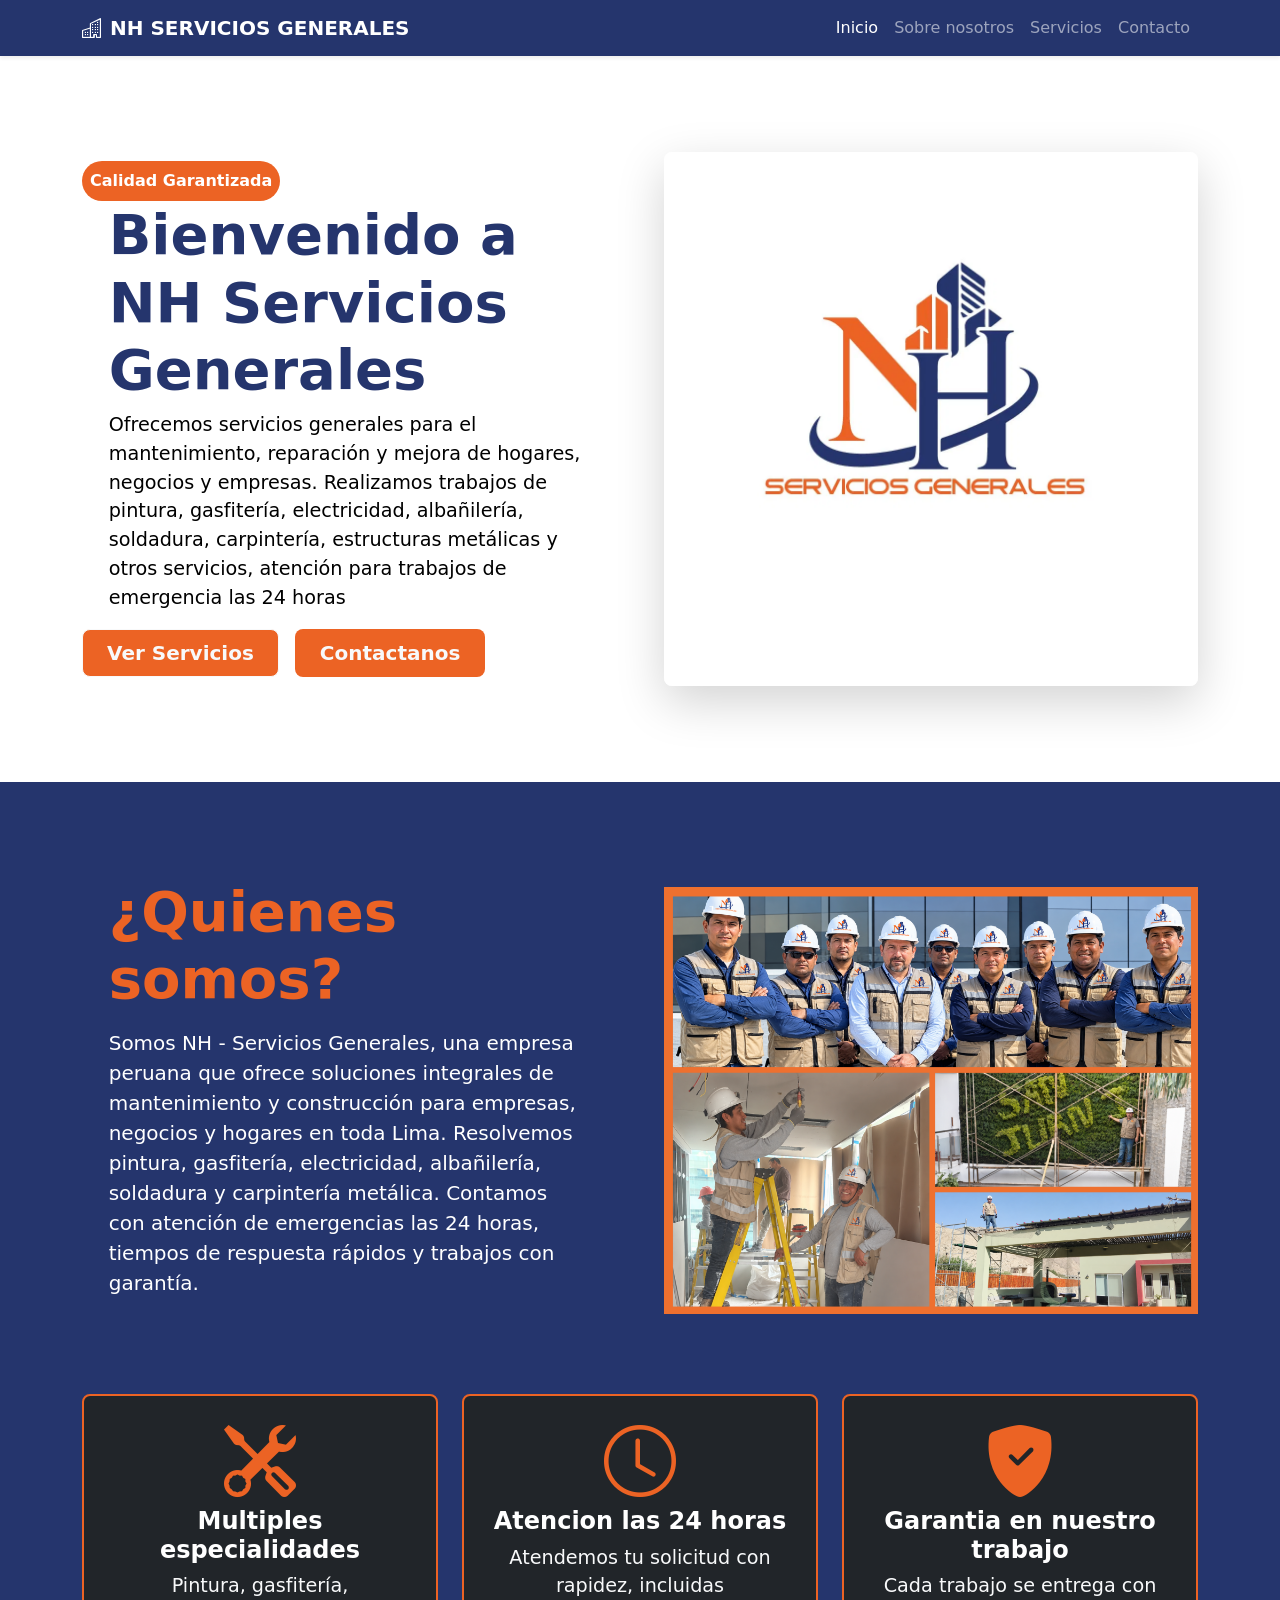
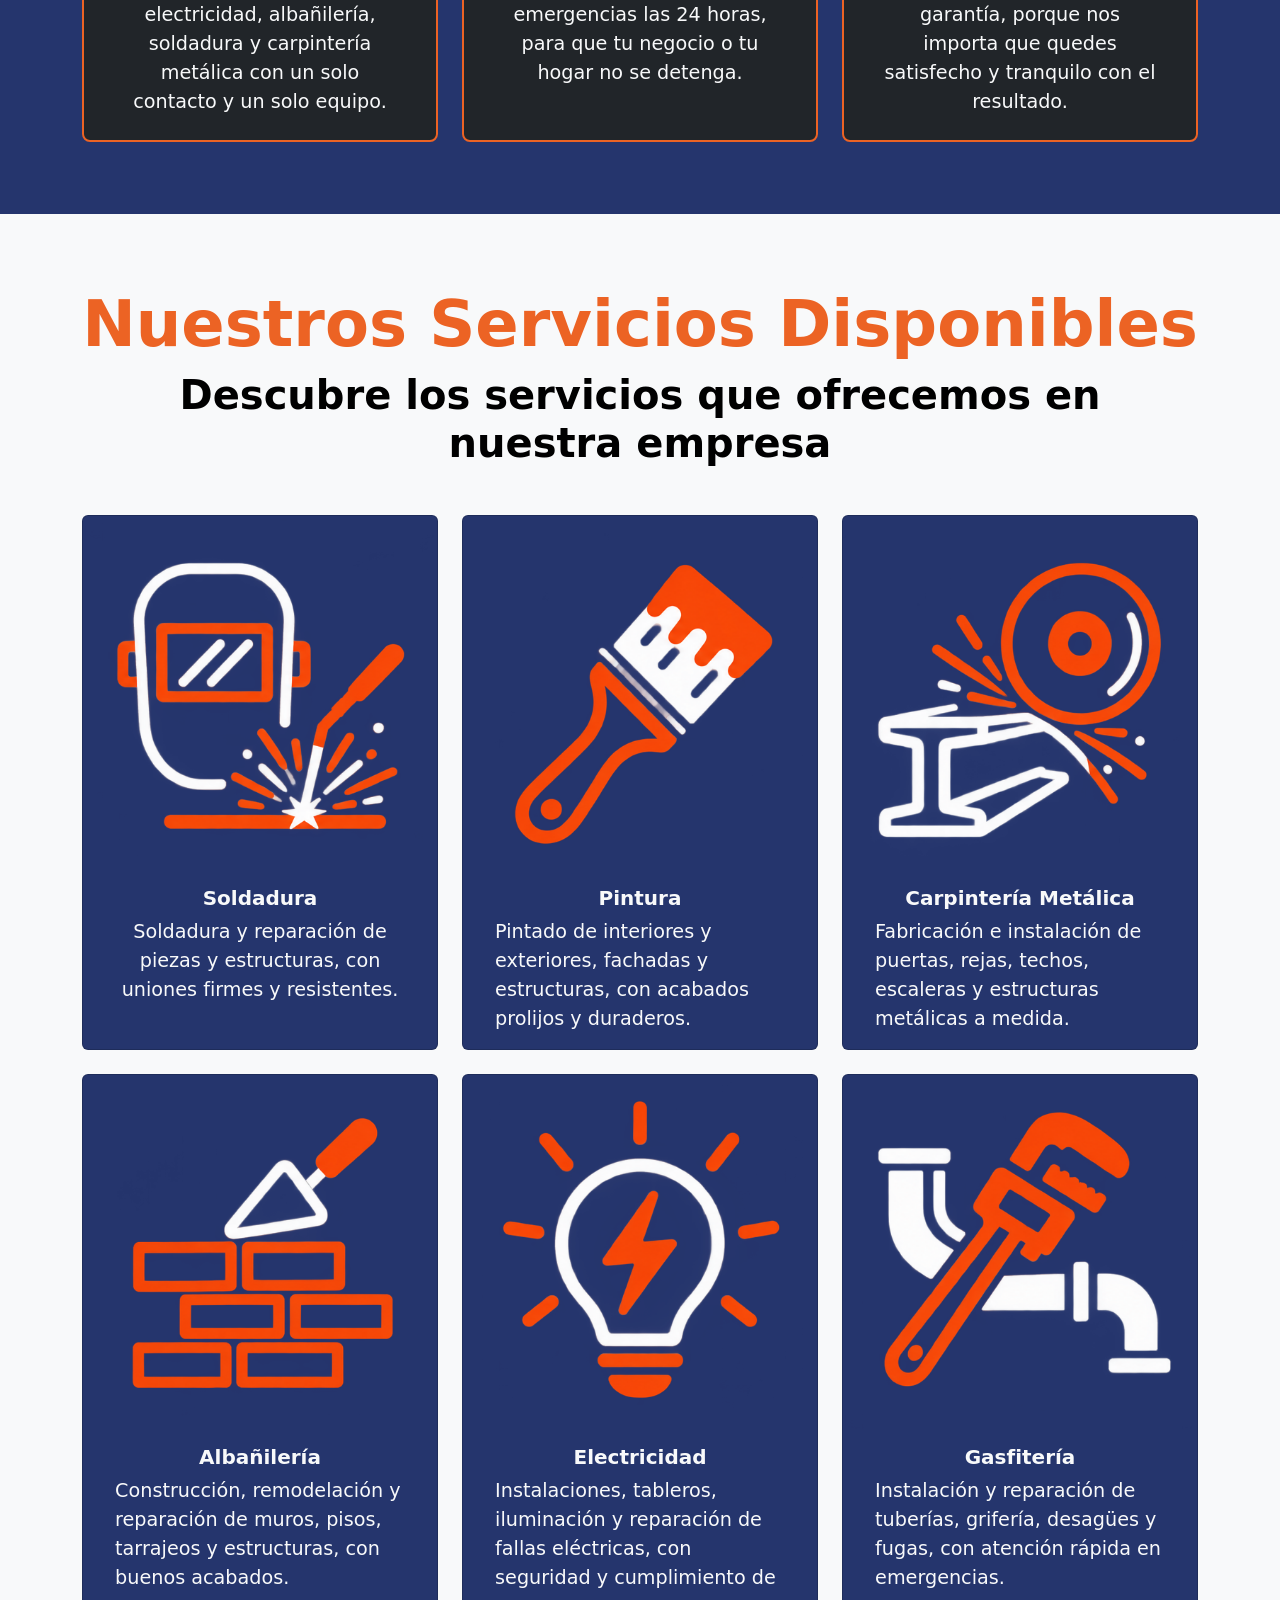
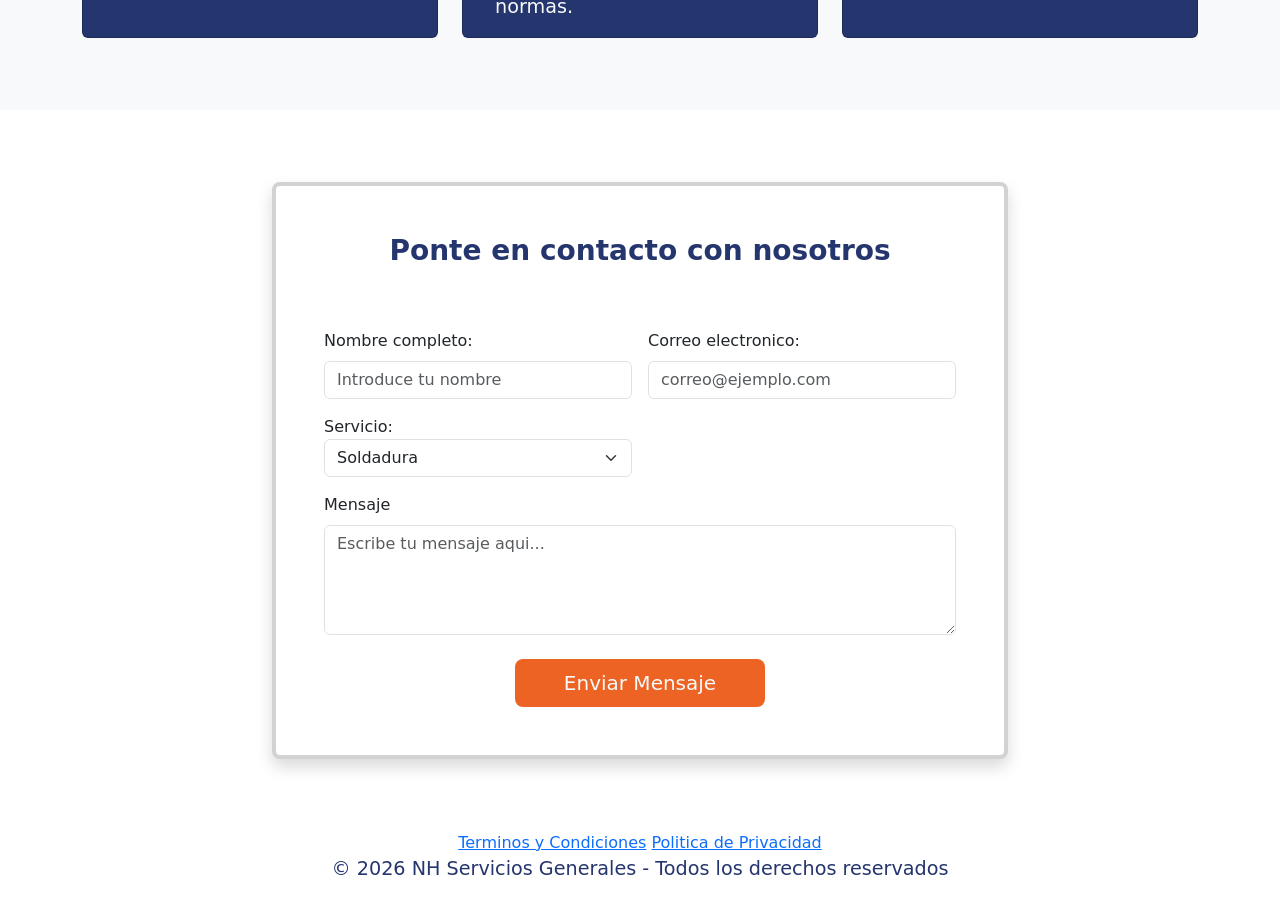
<file: Pagina/index.html>
<!DOCTYPE html>
<html lang="es">
<head>
    <meta charset="UTF-8">
    <meta name="viewport" content="width=device-width, initial-scale=1.0">
    <title>NH Servicios Generales</title>


    <link href="https://cdn.jsdelivr.net/npm/bootstrap@5.3.3/dist/css/bootstrap.min.css" rel="stylesheet">
    

    <link rel="stylesheet" href="https://cdn.jsdelivr.net/npm/bootstrap-icons@1.11.3/font/bootstrap-icons.min.css">


    <link rel="stylesheet" href="CSS/css.css">
</head>

<body>

    <!-- Barra de navegacion -->

    <nav class="navbar navbar-expand-lg navbar-dark bg-custom sticky-top shadow-sm">
        <div class="container">
            <a class="navbar-brand fw-bold text-uppercase text-white" href="#">
                <i class="bi bi-buildings me-2"></i>NH Servicios Generales
            </a>    
        
      <div class="collapse navbar-collapse" id="navbarNav">
        <ul class="navbar-nav ms-auto align-items-center">
          <li class="nav-item"><a class="nav-link active" href="#inicio">Inicio</a></li>
          <li class="nav-item"><a class="nav-link" href="#nosotros">Sobre nosotros</a></li>
          <li class="nav-item"><a class="nav-link" href="#productos">Servicios</a></li>
          <li class="nav-item"><a class="nav-link" href="#contacto">Contacto</a></li>
          </li>
        </ul>
      </div>
		</div>
	</nav>

    <!-- Inicio -->
	
	<section id="inicio" class="bg-white text-black py-5">
		<div class="container py-5">
			<div class="row align-items-center g-5">
				<div class="col-lg-6">
				<span class="bg-custom2 text-white px-2 py-2 rounded-pill fw-semibold">Calidad Garantizada</span>
				<h1 class="display-4 fw-bold text-custom2">Bienvenido a NH Servicios Generales</h1>
				<p class="text-black ">Ofrecemos servicios generales para el mantenimiento, 
        reparación y 
        mejora de hogares, 
        negocios y empresas. 
        Realizamos trabajos de pintura, gasfitería, 
        electricidad, albañilería, soldadura, carpintería, 
        estructuras metálicas y otros servicios, 
        atención para trabajos de emergencia las 24 horas</p>
				<div class="d-grid gap-2 d-md-flex justify-content-md-start">
					<a href="#productos" class="btn-custom btn bg-custom2 btn-light btn-lg px-4 me-md-2 
          fw-semibold text-light btn-custom">
            Ver Servicios</a>
					<a href="#contacto" class="btn btn-custom btn-lg px-4 btn bg-custom2 text-light fw-semibold">
            Contactanos</a>
				</div>
				</div>
				<div class="col-lg-6 text-center">
				<img src="img/preview.png" alt="Nuestro logo" class="img-fluid rounded-3 shadow-lg">
				</div>
			</div>
		</div>
	</section>

    <!-- Presentacion de la empresa -->

  <section id="nosotros" class="bg-custom text-white py-5">
    <div class="container py-5">
      <div class="row align-items-center g-5">
        <div class="col-lg-6">
          <h1 class="display-4 fw-bolder mb-3 text-custom ">¿Quienes somos?</h1>
          <p class="lead mb-4">Somos NH - Servicios Generales, 
            una empresa peruana que ofrece soluciones integrales 
          de mantenimiento y construcción 
          para empresas, negocios y hogares en toda Lima.
			    Resolvemos pintura, gasfitería, electricidad, albañilería, 
          soldadura y carpintería metálica. 
          Contamos con atención de emergencias las 24 horas, 
          tiempos de respuesta rápidos y trabajos con garantía.</p>
          <div class="d-grid gap-2 d-md-flex justify-content-md-start">
          </div>
        </div>
        <div class="col-lg-6 text-center">
          <img src="img/NHnaranja.png" alt="NHcollage" 
          class="img-fluid">
        </div>
      </div>
    </div>

    <!-- Caracteristicas -->

    <div class="container py-4">
      <div class="row g-4 text-center">
        <div class="col-md-4 ">
          <div class="p-4 border-marca rounded-3 bg-dark h-100 hover-shadow">
            <i class="bi bi-tools display-2 mb-3 text-custom" ></i>
            <h4 class="fw-bolder">Multiples especialidades</h4>
            <p class="text-light mb-0">Pintura, gasfitería, electricidad, albañilería, 
              soldadura y carpintería metálica con un solo contacto y un solo equipo.</p>
          </div>
        </div>
        <div class="col-md-4">
          <div class="p-4 border-marca rounded-3 bg-dark h-100 hover-shadow">
            <i class="bi bi-clock display-2 mb-3 text-custom"></i>
            <h4 class="fw-bold">Atencion las 24 horas</h4>
            <p class="text-light mb-0">Atendemos tu solicitud con rapidez, incluidas 
              emergencias las 24 horas, para que tu negocio o tu hogar no se detenga.</p>
          </div>
        </div>
        <div class="col-md-4">
          <div class="p-4 border-marca rounded-3 bg-dark h-100 hover-shadow ">
            <i class="bi bi-shield-fill-check text-custom display-2 mb-3"></i>
            <h4 class="fw-bold">Garantia en nuestro trabajo</h4>
            <p class="text-light mb-0">Cada trabajo se entrega con garantía, porque 
              nos importa que quedes satisfecho y tranquilo con el resultado.</p>
          </div>
        </div>
      </div>
    </div>
  </section>

    <!-- Servicios -->

  <section id="productos" class="py-5 bg-light">
    <div class="container py-4">
      <div class="text-center mb-5">
        <h2 class="display-3 fw-bold text-custom">Nuestros Servicios Disponibles</h2>
        <p class="text-black fw-bold display-6">Descubre los servicios que ofrecemos en nuestra empresa</p>
      </div>
      
      <div class="row g-4">
        <div class="col-md-4">
          <div class="card h-100 hover-shadow bg-custom">
            <img src="img/soldadura.png" alt="Servicio 1">
            <div class="card-body">
              <h5 align="center" class="card-title fw-bold text-light ">Soldadura</h5>
              <p align="center" class="card-text text-light">Soldadura y reparación de piezas y estructuras,
                 con uniones firmes y resistentes.</p>
            </div>

          </div>
        </div>


        <div class="col-md-4">
          <div class="card h-100 hover-shadow bg-custom">
            <img src="img/pincel.png" alt="Servicio 2">
            <div class="card-body">
              <h5 align="center" class="card-title fw-bold text-light">Pintura</h5>
              <p class="card-text text-light">Pintado de interiores y exteriores, fachadas y estructuras,
                 con acabados prolijos y duraderos.</p>
            </div>
          </div>
        </div>


        <div class="col-md-4">
          <div class="card h-100 hover-shadow bg-custom">
            <img src="img/carpinteria.png" alt="Servicio 3">
            <div class="card-body">
              <h5 align="center" class="card-title fw-bold text-light">Carpintería Metálica</h5>
              <p class="card-text text-light">Fabricación e instalación de puertas, rejas, techos,
                 escaleras y estructuras metálicas a medida.</p>
            </div>
          </div>
        </div>

        <div class="col-md-4">
          <div class="card h-100 hover-shadow bg-custom">
            <img src="img/ladrillos.png" alt="Servicio 4">
            <div class="card-body">
              <h5 align="center" class="card-title fw-bold text-light">Albañilería</h5>
              <p class="card-text text-light">Construcción, remodelación y reparación de muros,
                 pisos, tarrajeos y estructuras, con buenos acabados.</p>
            </div>
          </div>
        </div>


        <div class="col-md-4">
          <div class="card h-100 hover-shadow bg-custom">
            <img src="img/foco.png" alt="Servicio 5">
            <div class="card-body">
              <h5 align="center" class="card-title fw-bold text-light">Electricidad</h5>
              <p class="card-text text-light">Instalaciones, tableros, iluminación y reparación 
                de fallas eléctricas, con seguridad y cumplimiento de normas.</p>
            </div>
          </div>
        </div>


        <div class="col-md-4">
          <div class="card h-100 hover-shadow bg-custom">
            <img src="img/tuberia.png" alt="Servicio 6">
            <div class="card-body">
              <h5 align="center" class="card-title fw-bold text-light">Gasfitería</h5>
              <p class="card-text text-light">Instalación y reparación de tuberías, grifería, 
                desagües y fugas, con atención rápida en emergencias.</p>
            </div>
          </div>
        </div>
      </div> 
    </div>
  </section>

    <!-- Contacto -->

  <section id="contacto" class="py-5">
    <div class="container py-4">
      <div class="row justify-content-center">
        <div class="col-lg-8">
          <div class="card shadow border-4 rounded-3">
            <div class="card-body p-4 p-md-5">
              <h3 class="fw-bold text-center mb-2 text-custom2">Ponte en contacto con nosotros</h3>
              <p class="text-center mb-4">Envianos un mensaje y te responderemos a la brevedad.</p>
              
              <form id="formulario">
                <div class="row g-3">
                  <div class="col-md-6">
                    <label for="nombre" class="form-label">Nombre completo:</label>
                    <input type="text" class="form-control" id="nombre" placeholder="Introduce tu nombre" required>
                  </div>
                  <div class="col-md-6">
                    <label for="correo" class="form-label">Correo electronico:</label>
                    <input type="email" class="form-control" id="correo" placeholder="correo@ejemplo.com" required>
                  </div>
                  <div class="col-md-6">
                      <label for="servicios">Servicio: </label>   
                      <select name="servicios" id="servicios" class="form-select">
                        <option value="Soldadura">Soldadura</option>
                        <option value="Pintura">Pintura</option>
                        <option value="Carpinteria Metalica">Carpinteria Metalica</option>
                        <option value="Albañilería">Albañileria</option>
                        <option value="Electricidad">Electricidad</option>
                        <option value="Gasfitería">Gasfiteria</option>
                      </select>                                     
                  </div>
                  <div class="col-12">
                    <label for="mensaje" class="form-label">Mensaje</label>
                    <textarea class="form-control" id="mensaje" rows="4" placeholder="Escribe tu mensaje aqui..."
                     required></textarea>
                  </div>
                  <div class="col-12 text-center mt-4">
                    <button type="submit" class="text-light btn btn-custom bg-custom2 btn-lg px-5">Enviar Mensaje</button>
                    <p id="mensajeConfirmacion" class="text-success fw-semibold mt-3 d-none">
                      ¡Mensaje enviado con exito!</p>

                  </div>
                </div>
              </form>
            </div>
          </div>
        </div>
      </div>
    </div>
  </section>

    <!-- Copyright -->

      <footer>
        <nav class="text-center">
          <a href="terminos.html" target="_blank">Terminos y Condiciones</a>
          <a href="politicaprivacidad.html" target="_blank">Politica de Privacidad</a>
        </nav>
      <p class="text-center text-custom2">&copy; 2026 NH Servicios Generales - Todos los derechos reservados</p>
      </footer>

    <script src="https://cdn.jsdelivr.net/npm/bootstrap@5.3.3/dist/js/bootstrap.bundle.min.js"></script>

    <script src="JS/script.js"></script>

</body>
</html>
</file>
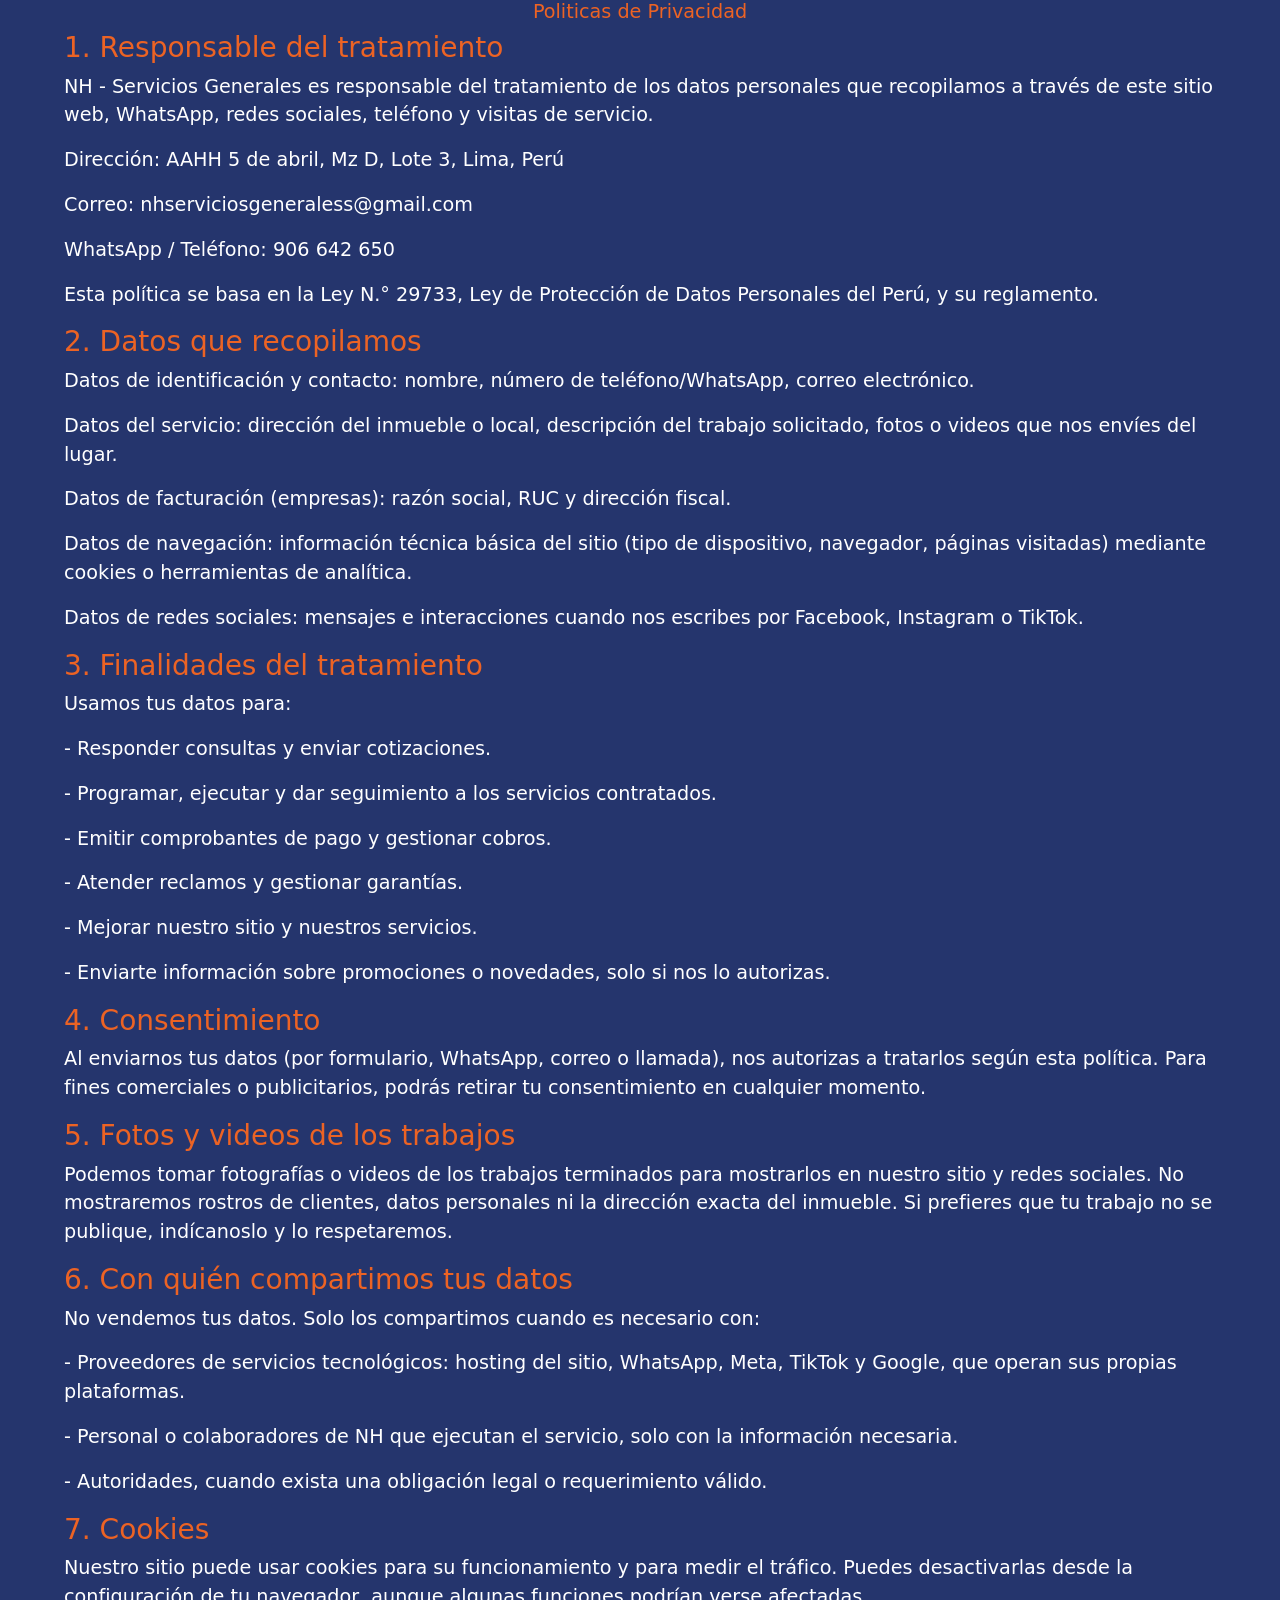
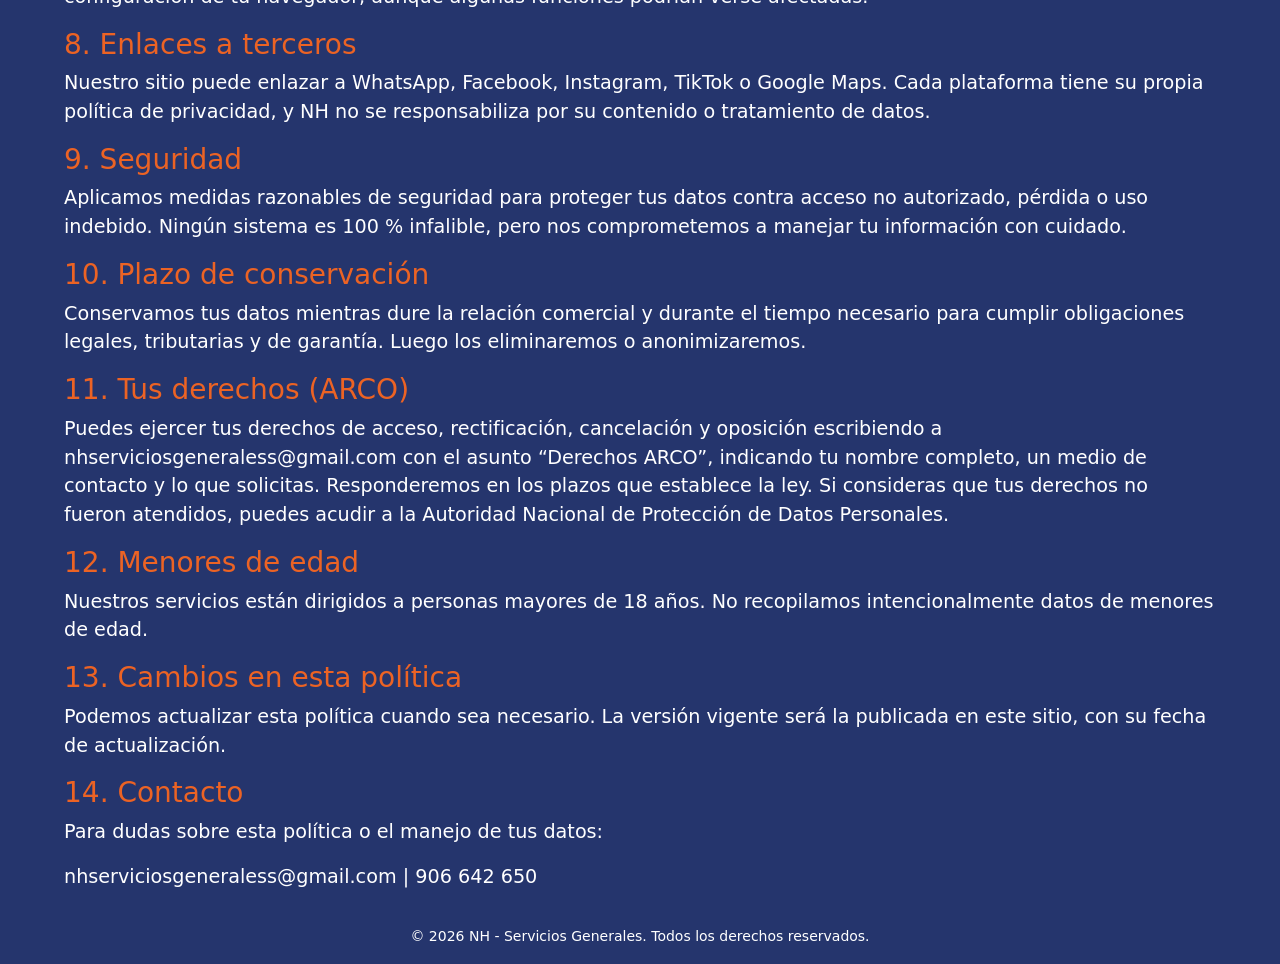
<file: Pagina/politicaprivacidad.html>
<!DOCTYPE html>
<html lang="es">
<head>
  <meta charset="UTF-8">
  <meta name="viewport" content="width=device-width, initial-scale=1">
  <title>Politicas de Privacidad | NH - Servicios Generales</title>

  <link href="https://cdn.jsdelivr.net/npm/bootstrap@5.3.3/dist/css/bootstrap.min.css" rel="stylesheet">

  <link rel="stylesheet" href="CSS/css.css">
</head>
<body>
	
	<div class="bg-custom">

	<h1 class="text-center text-custom">Politicas de Privacidad</h1>

	<h3>1. Responsable del tratamiento</h3>
	<p>NH - Servicios Generales es responsable del tratamiento de los datos personales que recopilamos a través de este sitio web, WhatsApp, redes sociales, teléfono y visitas de servicio.</p>
	<p>Dirección: AAHH 5 de abril, Mz D, Lote 3, Lima, Perú</p>
	<p>Correo: nhserviciosgeneraless@gmail.com</p>
	<p>WhatsApp / Teléfono: 906 642 650</p>
	<p>Esta política se basa en la Ley N.° 29733, Ley de Protección de Datos Personales del Perú, y su reglamento.</p>

	<h3>2. Datos que recopilamos</h3>

	<p>Datos de identificación y contacto: nombre, número de teléfono/WhatsApp, correo electrónico.</p>
	<p>Datos del servicio: dirección del inmueble o local, descripción del trabajo solicitado, fotos o videos que nos envíes del lugar.</p>
	<p>Datos de facturación (empresas): razón social, RUC y dirección fiscal.</p>
	<p>Datos de navegación: información técnica básica del sitio (tipo de dispositivo, navegador, páginas visitadas) mediante cookies o herramientas de analítica.</p>
	<p>Datos de redes sociales: mensajes e interacciones cuando nos escribes por Facebook, Instagram o TikTok.</p>

	<h3>3. Finalidades del tratamiento</h3>

	<p>Usamos tus datos para:</p>
	<p>- Responder consultas y enviar cotizaciones.</p>
	<p>- Programar, ejecutar y dar seguimiento a los servicios contratados.</p>
	<p>- Emitir comprobantes de pago y gestionar cobros.</p>
	<p>- Atender reclamos y gestionar garantías.</p>
	<p>- Mejorar nuestro sitio y nuestros servicios.</p>
	<p>- Enviarte información sobre promociones o novedades, solo si nos lo autorizas.</p>

	<h3>4. Consentimiento</h3>

	<p>Al enviarnos tus datos (por formulario, WhatsApp, correo o llamada), nos autorizas a tratarlos según esta política. Para fines comerciales o publicitarios, podrás retirar tu consentimiento en cualquier momento.</p>

	<h3>5. Fotos y videos de los trabajos</h3>

	<p>Podemos tomar fotografías o videos de los trabajos terminados para mostrarlos en nuestro sitio y redes sociales. No mostraremos rostros de clientes, datos personales ni la dirección exacta del inmueble. Si prefieres que tu trabajo no se publique, indícanoslo y lo respetaremos.</p>

	<h3>6. Con quién compartimos tus datos</h3>

	<p>No vendemos tus datos. Solo los compartimos cuando es necesario con:</p>
	<p>- Proveedores de servicios tecnológicos: hosting del sitio, WhatsApp, Meta, TikTok y Google, que operan sus propias plataformas.</p>
	<p>- Personal o colaboradores de NH que ejecutan el servicio, solo con la información necesaria.</p>
	<p>- Autoridades, cuando exista una obligación legal o requerimiento válido.</p>

	<h3>7. Cookies</h3>

	<p>Nuestro sitio puede usar cookies para su funcionamiento y para medir el tráfico. Puedes desactivarlas desde la configuración de tu navegador, aunque algunas funciones podrían verse afectadas.</p>

	<h3>8. Enlaces a terceros</h3>

	<p>Nuestro sitio puede enlazar a WhatsApp, Facebook, Instagram, TikTok o Google Maps. Cada plataforma tiene su propia política de privacidad, y NH no se responsabiliza por su contenido o tratamiento de datos.</p>

	<h3>9. Seguridad</h3>

	<p>Aplicamos medidas razonables de seguridad para proteger tus datos contra acceso no autorizado, pérdida o uso indebido. Ningún sistema es 100 % infalible, pero nos comprometemos a manejar tu información con cuidado.</p>

	<h3>10. Plazo de conservación</h3>

	<p>Conservamos tus datos mientras dure la relación comercial y durante el tiempo necesario para cumplir obligaciones legales, tributarias y de garantía. Luego los eliminaremos o anonimizaremos.</p>

	<h3>11. Tus derechos (ARCO)</h3>

	<p>Puedes ejercer tus derechos de acceso, rectificación, cancelación y oposición escribiendo a nhserviciosgeneraless@gmail.com con el asunto “Derechos ARCO”, indicando tu nombre completo, un medio de contacto y lo que solicitas. Responderemos en los plazos que establece la ley. Si consideras que tus derechos no fueron atendidos, puedes acudir a la Autoridad Nacional de Protección de Datos Personales.</p>

	<h3>12. Menores de edad</h3>

	<p>Nuestros servicios están dirigidos a personas mayores de 18 años. No recopilamos intencionalmente datos de menores de edad.</p>

	<h3>13. Cambios en esta política</h3>

	<p>Podemos actualizar esta política cuando sea necesario. La versión vigente será la publicada en este sitio, con su fecha de actualización.</p>

	<h3>14. Contacto</h3>

	<p>Para dudas sobre esta política o el manejo de tus datos:</p>
	<p>nhserviciosgeneraless@gmail.com | 906 642 650</p>

  <footer class="bg-custom text-white text-center py-3">
    <small>© 2026 NH - Servicios Generales. Todos los derechos reservados.</small>
  </footer>

	</div>



</body>
</html>
</file>
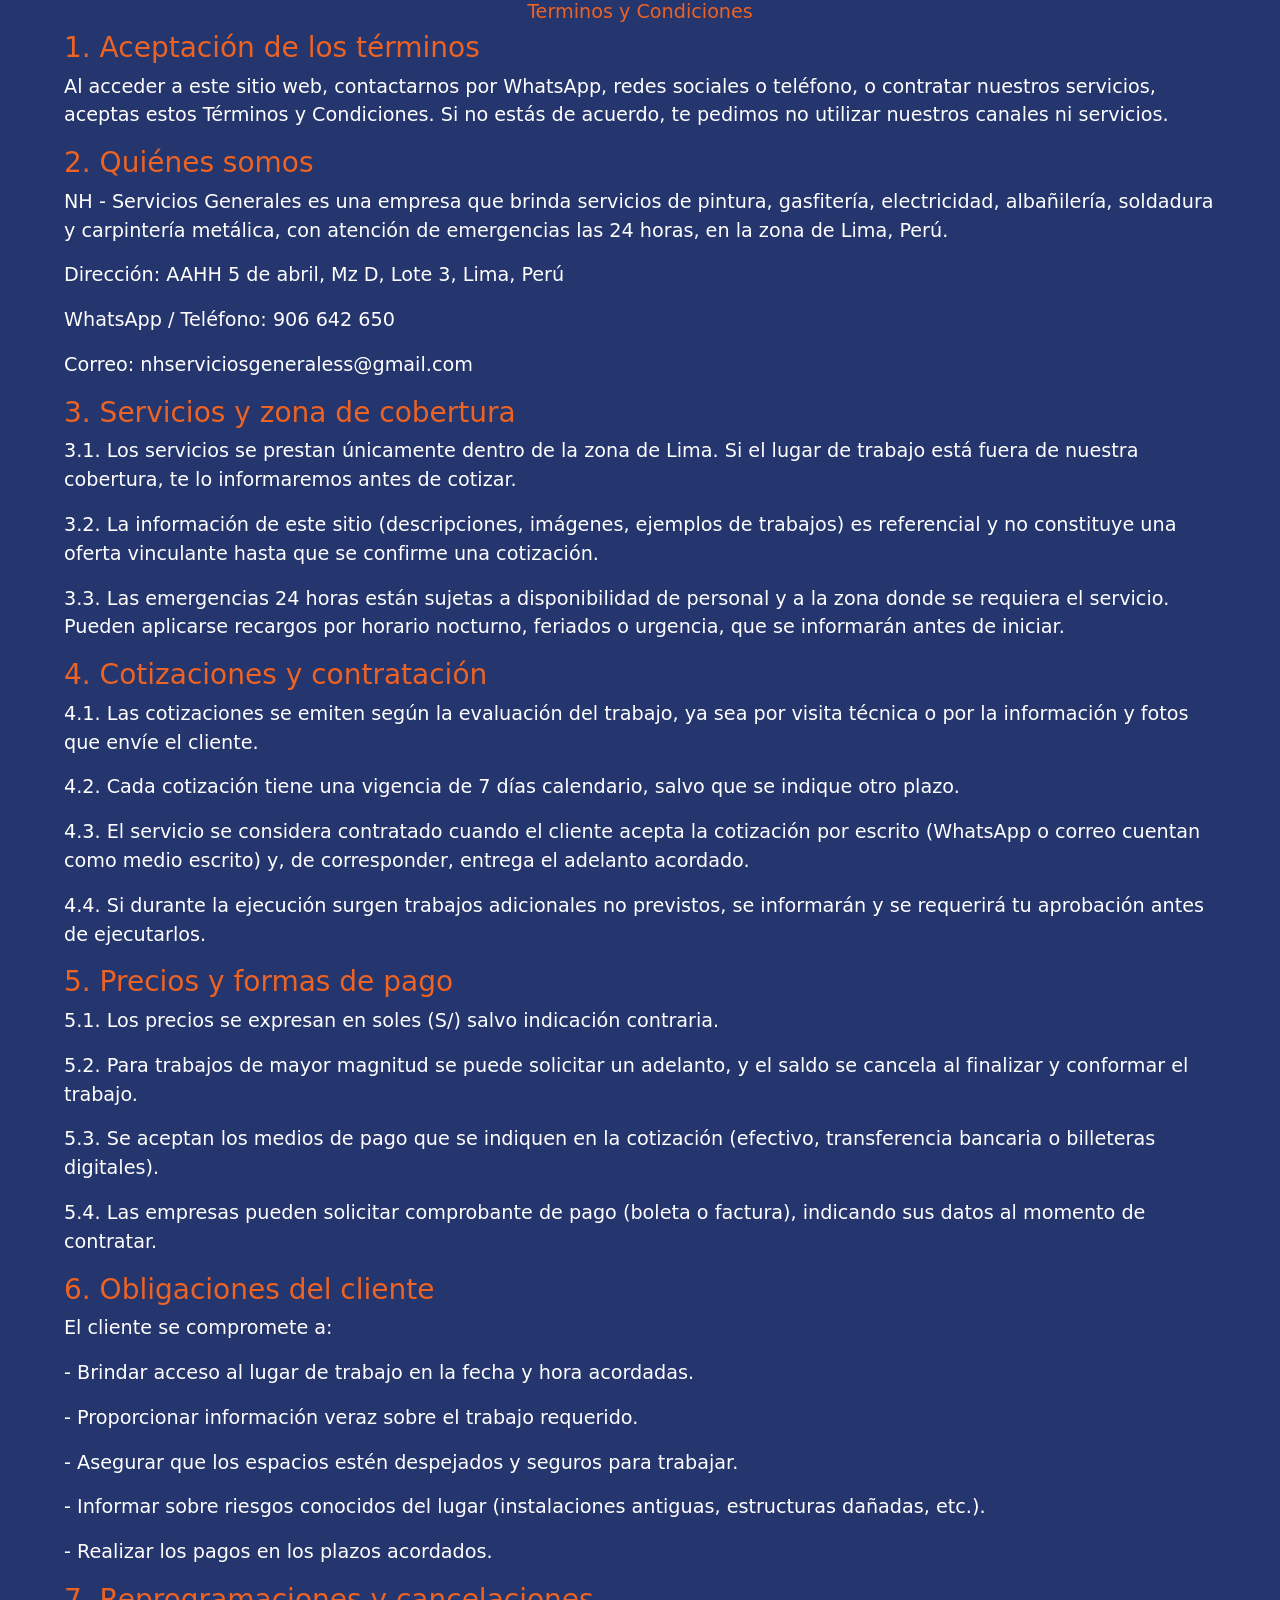
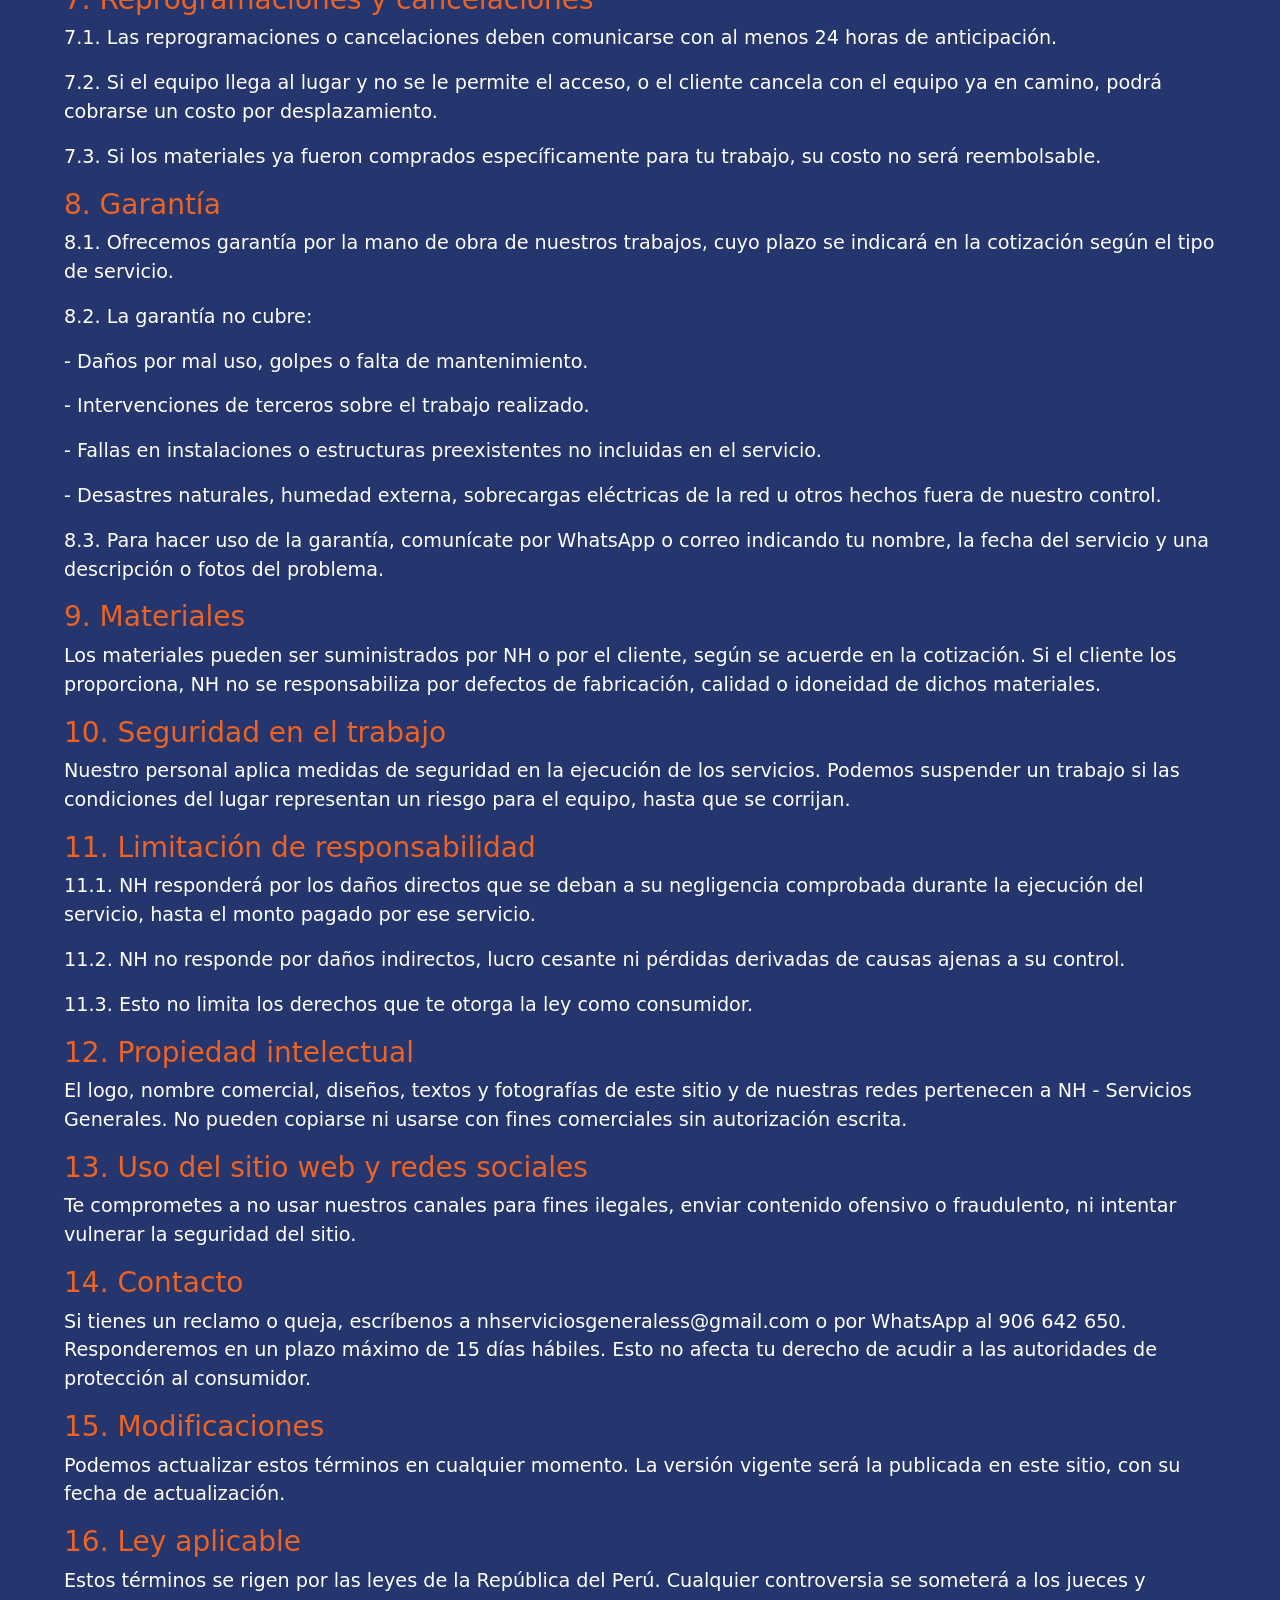
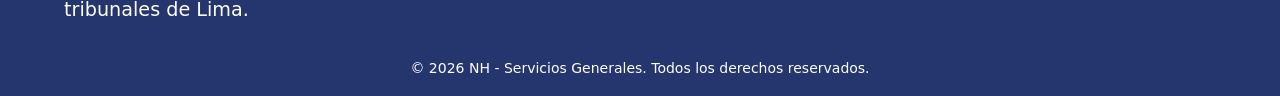
<file: Pagina/terminos.html>
<!DOCTYPE html>
<html lang="es">
<head>
	<meta charset="UTF-8">
	<meta name="viewport" content="width=device-width, initial-scale=1.0">
	<title>Terminos y Condiciones</title>

  <link href="https://cdn.jsdelivr.net/npm/bootstrap@5.3.3/dist/css/bootstrap.min.css" rel="stylesheet">

  <link rel="stylesheet" href="CSS/css.css">

</head>
<body>
	
	<div class="bg-custom">	<h1 class="text-center text-custom">Terminos y Condiciones</h1>

	<h3>1. Aceptación de los términos</h3>

	<p>Al acceder a este sitio web, contactarnos por WhatsApp, redes sociales o teléfono, o contratar nuestros servicios, aceptas estos Términos y Condiciones. Si no estás de acuerdo, te pedimos no utilizar nuestros canales ni servicios.</p>

	<h3>2. Quiénes somos</h3>

	<p>NH - Servicios Generales es una empresa que brinda servicios de pintura, gasfitería, electricidad, albañilería, soldadura y carpintería metálica, con atención de emergencias las 24 horas, en la zona de Lima, Perú.</p>
	<p>Dirección: AAHH 5 de abril, Mz D, Lote 3, Lima, Perú</p>
	<p>WhatsApp / Teléfono: 906 642 650</p>
	<p>Correo: nhserviciosgeneraless@gmail.com</p>

	<h3>3. Servicios y zona de cobertura</h3>

	<p>3.1. Los servicios se prestan únicamente dentro de la zona de Lima. Si el lugar de trabajo está fuera de nuestra cobertura, te lo informaremos antes de cotizar.</p>
	<p>3.2. La información de este sitio (descripciones, imágenes, ejemplos de trabajos) es referencial y no constituye una oferta vinculante hasta que se confirme una cotización.</p>
	<p>3.3. Las emergencias 24 horas están sujetas a disponibilidad de personal y a la zona donde se requiera el servicio. Pueden aplicarse recargos por horario nocturno, feriados o urgencia, que se informarán antes de iniciar.</p>

	<h3>4. Cotizaciones y contratación</h3>

	<p>4.1. Las cotizaciones se emiten según la evaluación del trabajo, ya sea por visita técnica o por la información y fotos que envíe el cliente.</p>
	<p>4.2. Cada cotización tiene una vigencia de 7 días calendario, salvo que se indique otro plazo.</p>
	<p>4.3. El servicio se considera contratado cuando el cliente acepta la cotización por escrito (WhatsApp o correo cuentan como medio escrito) y, de corresponder, entrega el adelanto acordado.</p>
	<p>4.4. Si durante la ejecución surgen trabajos adicionales no previstos, se informarán y se requerirá tu aprobación antes de ejecutarlos.</p>

	<h3>5. Precios y formas de pago</h3>

	<p>5.1. Los precios se expresan en soles (S/) salvo indicación contraria.</p>
	<p>5.2. Para trabajos de mayor magnitud se puede solicitar un adelanto, y el saldo se cancela al finalizar y conformar el trabajo.</p>
	<p>5.3. Se aceptan los medios de pago que se indiquen en la cotización (efectivo, transferencia bancaria o billeteras digitales).</p>
	<p>5.4. Las empresas pueden solicitar comprobante de pago (boleta o factura), indicando sus datos al momento de contratar.</p>

	<h3>6. Obligaciones del cliente</h3>

	<p>El cliente se compromete a:</p>
	<p>- Brindar acceso al lugar de trabajo en la fecha y hora acordadas.</p>
	<p>- Proporcionar información veraz sobre el trabajo requerido.</p>
	<p>- Asegurar que los espacios estén despejados y seguros para trabajar.</p>
	<p>- Informar sobre riesgos conocidos del lugar (instalaciones antiguas, estructuras dañadas, etc.).</p>
	<p>- Realizar los pagos en los plazos acordados.</p>

	<h3>7. Reprogramaciones y cancelaciones</h3>

	<p>7.1. Las reprogramaciones o cancelaciones deben comunicarse con al menos 24 horas de anticipación.</p>
	<p>7.2. Si el equipo llega al lugar y no se le permite el acceso, o el cliente cancela con el equipo ya en camino, podrá cobrarse un costo por desplazamiento.</p>
	<p>7.3. Si los materiales ya fueron comprados específicamente para tu trabajo, su costo no será reembolsable.</p>

	<h3>8. Garantía</h3>

	<p>8.1. Ofrecemos garantía por la mano de obra de nuestros trabajos, cuyo plazo se indicará en la cotización según el tipo de servicio.</p>
	<p>8.2. La garantía no cubre:</p>
	<p>- Daños por mal uso, golpes o falta de mantenimiento.</p>
	<p>- Intervenciones de terceros sobre el trabajo realizado.</p>
	<p>- Fallas en instalaciones o estructuras preexistentes no incluidas en el servicio.</p>
	<p>- Desastres naturales, humedad externa, sobrecargas eléctricas de la red u otros hechos fuera de nuestro control.</p>
	<p>8.3. Para hacer uso de la garantía, comunícate por WhatsApp o correo indicando tu nombre, la fecha del servicio y una descripción o fotos del problema.</p>

	<h3>9. Materiales</h3>

	<p>Los materiales pueden ser suministrados por NH o por el cliente, según se acuerde en la cotización. Si el cliente los proporciona, NH no se responsabiliza por defectos de fabricación, calidad o idoneidad de dichos materiales.</p>

	<h3>10. Seguridad en el trabajo</h3>

	<p>Nuestro personal aplica medidas de seguridad en la ejecución de los servicios. Podemos suspender un trabajo si las condiciones del lugar representan un riesgo para el equipo, hasta que se corrijan.</p>

	<h3>11. Limitación de responsabilidad</h3>

	<p>11.1. NH responderá por los daños directos que se deban a su negligencia comprobada durante la ejecución del servicio, hasta el monto pagado por ese servicio.</p>
	<p>11.2. NH no responde por daños indirectos, lucro cesante ni pérdidas derivadas de causas ajenas a su control.</p>
	<p>11.3. Esto no limita los derechos que te otorga la ley como consumidor.</p>

	<h3>12. Propiedad intelectual</h3>

	<p>El logo, nombre comercial, diseños, textos y fotografías de este sitio y de nuestras redes pertenecen a NH - Servicios Generales. No pueden copiarse ni usarse con fines comerciales sin autorización escrita.</p>

	<h3>13. Uso del sitio web y redes sociales</h3>

	<p>Te comprometes a no usar nuestros canales para fines ilegales, enviar contenido ofensivo o fraudulento, ni intentar vulnerar la seguridad del sitio.</p>

	<h3>14. Contacto</h3>

	<p>Si tienes un reclamo o queja, escríbenos a nhserviciosgeneraless@gmail.com o por WhatsApp al 906 642 650. Responderemos en un plazo máximo de 15 días hábiles. Esto no afecta tu derecho de acudir a las autoridades de protección al consumidor.</p>

	<h3>15. Modificaciones</h3>

	<p>Podemos actualizar estos términos en cualquier momento. La versión vigente será la publicada en este sitio, con su fecha de actualización.</p>

	<h3>16. Ley aplicable</h3>

	<p>Estos términos se rigen por las leyes de la República del Perú. Cualquier controversia se someterá a los jueces y tribunales de Lima.</p>

  <footer class="bg-custom text-white text-center py-3">
    <small>© 2026 NH - Servicios Generales. Todos los derechos reservados.</small>
  </footer>

	</div>



</body>
</html>
</file>
<file: Pagina/CSS/css.css>
.bg-custom {
background-color: #25356d;
}

.text-custom {
color: #ec6324;
}

.hover-shadow {
  transition: transform 0.2s ease, box-shadow 0.2s ease;
}

.hover-shadow:hover {
transform: translateY(-5px);
box-shadow: 0 0.5rem 1rem rgba(201, 72, 15, 0.25) !important;
}

html {
scroll-behavior: smooth;
}

.bg-custom2 {
background-color :#ec6324;
} 

.text-custom2 {
color: #25356d ;
}

.border-marca {
  border: 2px solid #ec6324;
}

.btn-custom{
color: #ec6324;
}

.btn-custom2:hover{
	background-color: #c9480f !important ;
	border-color: #c9480f !important;
	color: #fff !important;
}

.btn-custom:hover {
  background-color: #c9480f !important;
  border-color: #c9480f !important;
  color: #fff !important;
}

h1, p {
  padding-left: 5%;
  padding-right: 5%;
  color: #fff; 
  font-size: larger;
}

h3{
  color: #ec6324;
  padding-left: 5%;
  padding-right: 5%;
}

span{
display: inline-block;
}
</file>
